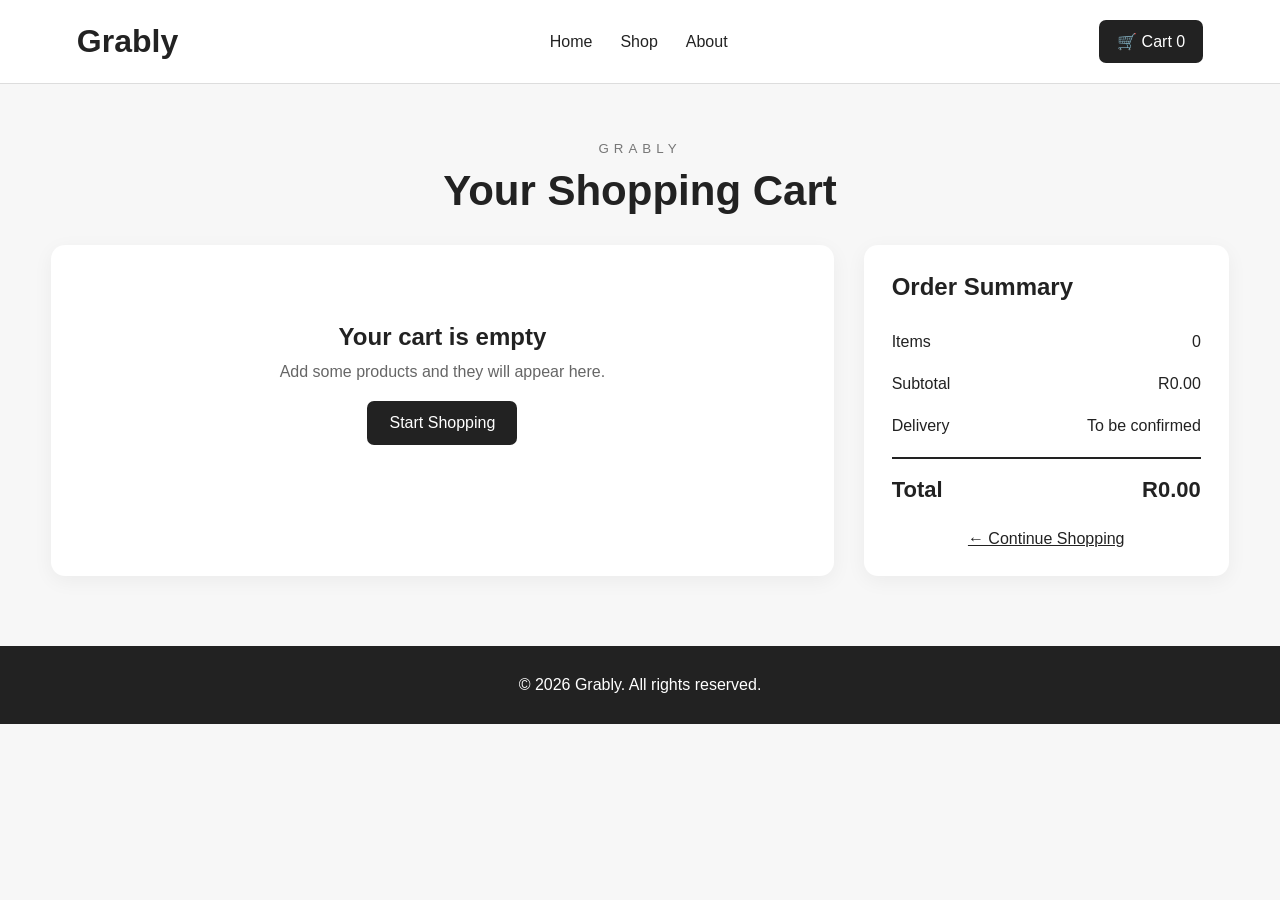
<file: cart.html>
<!DOCTYPE html>
<html lang="en">

<head>
    <meta charset="UTF-8">
    <meta name="viewport" content="width=device-width, initial-scale=1.0">

    <title>Your Cart | Grably</title>

    <style>
        * {
            margin: 0;
            padding: 0;
            box-sizing: border-box;
        }

        body {
            font-family: Arial, Helvetica, sans-serif;
            background: #f7f7f7;
            color: #222;
        }

        header {
            background: white;
            padding: 20px 6%;
            display: flex;
            justify-content: space-between;
            align-items: center;
            border-bottom: 1px solid #ddd;
            position: sticky;
            top: 0;
            z-index: 100;
        }

        .logo {
            font-size: 32px;
            font-weight: bold;
        }

        nav {
            display: flex;
            gap: 28px;
        }

        nav a {
            color: #222;
            text-decoration: none;
        }

        .cart-button {
            background: #222;
            color: white;
            padding: 12px 18px;
            border-radius: 7px;
            text-decoration: none;
        }

        .cart-heading {
            text-align: center;
            padding: 55px 20px 30px;
        }

        .cart-heading small {
            letter-spacing: 5px;
            color: #777;
        }

        .cart-heading h1 {
            font-size: 42px;
            margin-top: 10px;
        }

        .cart-container {
            width: 92%;
            max-width: 1200px;
            margin: 0 auto 70px;

            display: grid;
            grid-template-columns: 1.5fr 0.7fr;
            gap: 30px;
        }

        .cart-box,
        .summary-box {
            background: white;
            border-radius: 14px;
            padding: 28px;
            box-shadow: 0 5px 20px rgba(0,0,0,0.05);
        }

        .cart-item {
            display: grid;
            grid-template-columns: 110px 1fr auto;
            gap: 20px;
            align-items: center;

            padding: 20px 0;
            border-bottom: 1px solid #eee;
        }

        .cart-item:last-child {
            border-bottom: none;
        }

        .cart-item img {
            width: 110px;
            height: 110px;
            object-fit: contain;
            background: #eee;
            border-radius: 10px;
        }

        .item-name {
            font-size: 20px;
            font-weight: bold;
            margin-bottom: 8px;
        }

        .item-price {
            color: #666;
            margin-bottom: 14px;
        }

        .quantity-controls {
            display: flex;
            align-items: center;
            gap: 10px;
        }

        .quantity-controls button {
            width: 34px;
            height: 34px;

            border: 1px solid #ccc;
            background: white;

            border-radius: 6px;
            cursor: pointer;

            font-size: 18px;
        }

        .quantity-number {
            min-width: 25px;
            text-align: center;
            font-weight: bold;
        }

        .item-right {
            text-align: right;
        }

        .item-total {
            font-size: 19px;
            font-weight: bold;
            margin-bottom: 12px;
        }

        .remove-button {
            border: none;
            background: none;
            color: #b00020;

            cursor: pointer;
            text-decoration: underline;
        }

        .summary-box h2 {
            margin-bottom: 20px;
        }

        .summary-row {
            display: flex;
            justify-content: space-between;

            padding: 12px 0;
        }

        .summary-total {
            border-top: 2px solid #222;

            margin-top: 10px;
            padding-top: 18px;

            font-size: 22px;
            font-weight: bold;
        }

        .checkout-button {
            width: 100%;

            display: block;

            margin-top: 25px;

            padding: 15px;

            background: #222;
            color: white;

            border-radius: 8px;

            text-align: center;
            text-decoration: none;

            font-weight: bold;
        }

        .continue-shopping {
            display: block;

            margin-top: 15px;

            text-align: center;

            color: #222;
        }

        .empty-cart {
            text-align: center;
            padding: 50px 20px;
        }

        .empty-cart h2 {
            margin-bottom: 12px;
        }

        .empty-cart p {
            color: #666;
            margin-bottom: 20px;
        }

        .empty-cart a {
            display: inline-block;

            background: #222;
            color: white;

            padding: 13px 22px;

            border-radius: 7px;

            text-decoration: none;
        }

        footer {
            background: #222;
            color: white;

            text-align: center;

            padding: 30px;
        }

        @media (max-width: 850px) {

            .cart-container {
                grid-template-columns: 1fr;
            }

        }

        @media (max-width: 650px) {

            header {
                flex-wrap: wrap;
                gap: 15px;
            }

            nav {
                width: 100%;
                justify-content: center;
                order: 3;
            }

            .cart-item {
                grid-template-columns: 90px 1fr;
            }

            .cart-item img {
                width: 90px;
                height: 90px;
            }

            .item-right {
                grid-column: 2;
                text-align: left;
            }

            .cart-heading h1 {
                font-size: 34px;
            }

        }

    </style>
</head>


<body>


<header>

    <div class="logo">
        Grably
    </div>

    <nav>
        <a href="index.html">Home</a>
        <a href="shop.html">Shop</a>
        <a href="index.html#about">About</a>
    </nav>

    <a href="cart.html" class="cart-button">
        🛒 Cart <span id="cart-count">0</span>
    </a>

</header>



<section class="cart-heading">

    <small>
        GRABLY
    </small>

    <h1>
        Your Shopping Cart
    </h1>

</section>



<main class="cart-container">

    <section class="cart-box">

        <div id="cart-items">
        </div>

    </section>



    <aside class="summary-box">

        <h2>
            Order Summary
        </h2>

        <div class="summary-row">

            <span>
                Items
            </span>

            <span id="item-count">
                0
            </span>

        </div>


        <div class="summary-row">

            <span>
                Subtotal
            </span>

            <span id="subtotal">
                R0.00
            </span>

        </div>


        <div class="summary-row">

            <span>
                Delivery
            </span>

            <span>
                To be confirmed
            </span>

        </div>


        <div class="summary-row summary-total">

            <span>
                Total
            </span>

            <span id="total">
                R0.00
            </span>

        </div>


        <a
            href="checkout.html"
            class="checkout-button"
            id="checkout-button">

            Proceed to Checkout

        </a>


        <a
            href="shop.html"
            class="continue-shopping">

            ← Continue Shopping

        </a>

    </aside>

</main>



<footer>
    © 2026 Grably. All rights reserved.
</footer>



<script>

    let cart =
        JSON.parse(localStorage.getItem("grablyCart")) || [];


    function saveCart() {

        localStorage.setItem(
            "grablyCart",
            JSON.stringify(cart)
        );

    }


    function updateCartCount() {

        let quantity = 0;

        cart.forEach(product => {

            quantity += product.quantity || 1;

        });


        document.getElementById("cart-count").textContent =
            quantity;


        document.getElementById("item-count").textContent =
            quantity;

    }


    function getProductImage(productName) {

        const images = {

            "Adjustable Ankle Support":
                "images/1.jpeg",

            "Hanging Storage Organizer":
                "images/2.jpeg",

            "Adjustable Wrist Brace":
                "images/3.jpeg",

            "Padded Knee Support Strap":
                "images/4.jpeg",

            "Compression Knee Support":
                "images/5.jpeg",

            "Hand-Free Flat Mop":
                "images/6.jpeg",

            "Toothpaste Dispenser":
                "images/7.jpeg"

        };


        return images[productName] || "";

    }


    function displayCart() {

        const cartItems =
            document.getElementById("cart-items");


        cartItems.innerHTML = "";


        if (cart.length === 0) {

            cartItems.innerHTML = `

                <div class="empty-cart">

                    <h2>
                        Your cart is empty
                    </h2>

                    <p>
                        Add some products and they will appear here.
                    </p>

                    <a href="shop.html">
                        Start Shopping
                    </a>

                </div>

            `;


            document.getElementById("subtotal").textContent =
                "R0.00";


            document.getElementById("total").textContent =
                "R0.00";


            document.getElementById("checkout-button").style.display =
                "none";


            updateCartCount();

            return;

        }


        document.getElementById("checkout-button").style.display =
            "block";


        let subtotal = 0;


        cart.forEach((product, index) => {

            const quantity =
                product.quantity || 1;


            const itemTotal =
                Number(product.price) * quantity;


            subtotal += itemTotal;


            const image =
                product.image ||
                getProductImage(product.name);


            const cartItem =
                document.createElement("div");


            cartItem.className =
                "cart-item";


            cartItem.innerHTML = `

                <img
                    src="${image}"
                    alt="${product.name}">


                <div>

                    <div class="item-name">

                        ${product.name}

                    </div>


                    <div class="item-price">

                        R${Number(product.price).toFixed(2)} each

                    </div>


                    <div class="quantity-controls">

                        <button onclick="decreaseQuantity(${index})">
                            −
                        </button>

                        <span class="quantity-number">

                            ${quantity}

                        </span>

                        <button onclick="increaseQuantity(${index})">
                            +
                        </button>

                    </div>

                </div>


                <div class="item-right">

                    <div class="item-total">

                        R${itemTotal.toFixed(2)}

                    </div>

                    <button
                        class="remove-button"
                        onclick="removeProduct(${index})">

                        Remove

                    </button>

                </div>

            `;


            cartItems.appendChild(cartItem);

        });


        document.getElementById("subtotal").textContent =
            "R" + subtotal.toFixed(2);


        document.getElementById("total").textContent =
            "R" + subtotal.toFixed(2);


        updateCartCount();

    }


    function increaseQuantity(index) {

        cart[index].quantity =
            (cart[index].quantity || 1) + 1;


        saveCart();

        displayCart();

    }


    function decreaseQuantity(index) {

        const quantity =
            cart[index].quantity || 1;


        if (quantity > 1) {

            cart[index].quantity =
                quantity - 1;

        } else {

            cart.splice(index, 1);

        }


        saveCart();

        displayCart();

    }


    function removeProduct(index) {

        cart.splice(index, 1);

        saveCart();

        displayCart();

    }


    displayCart();

</script>


</body>

</html>
</file>
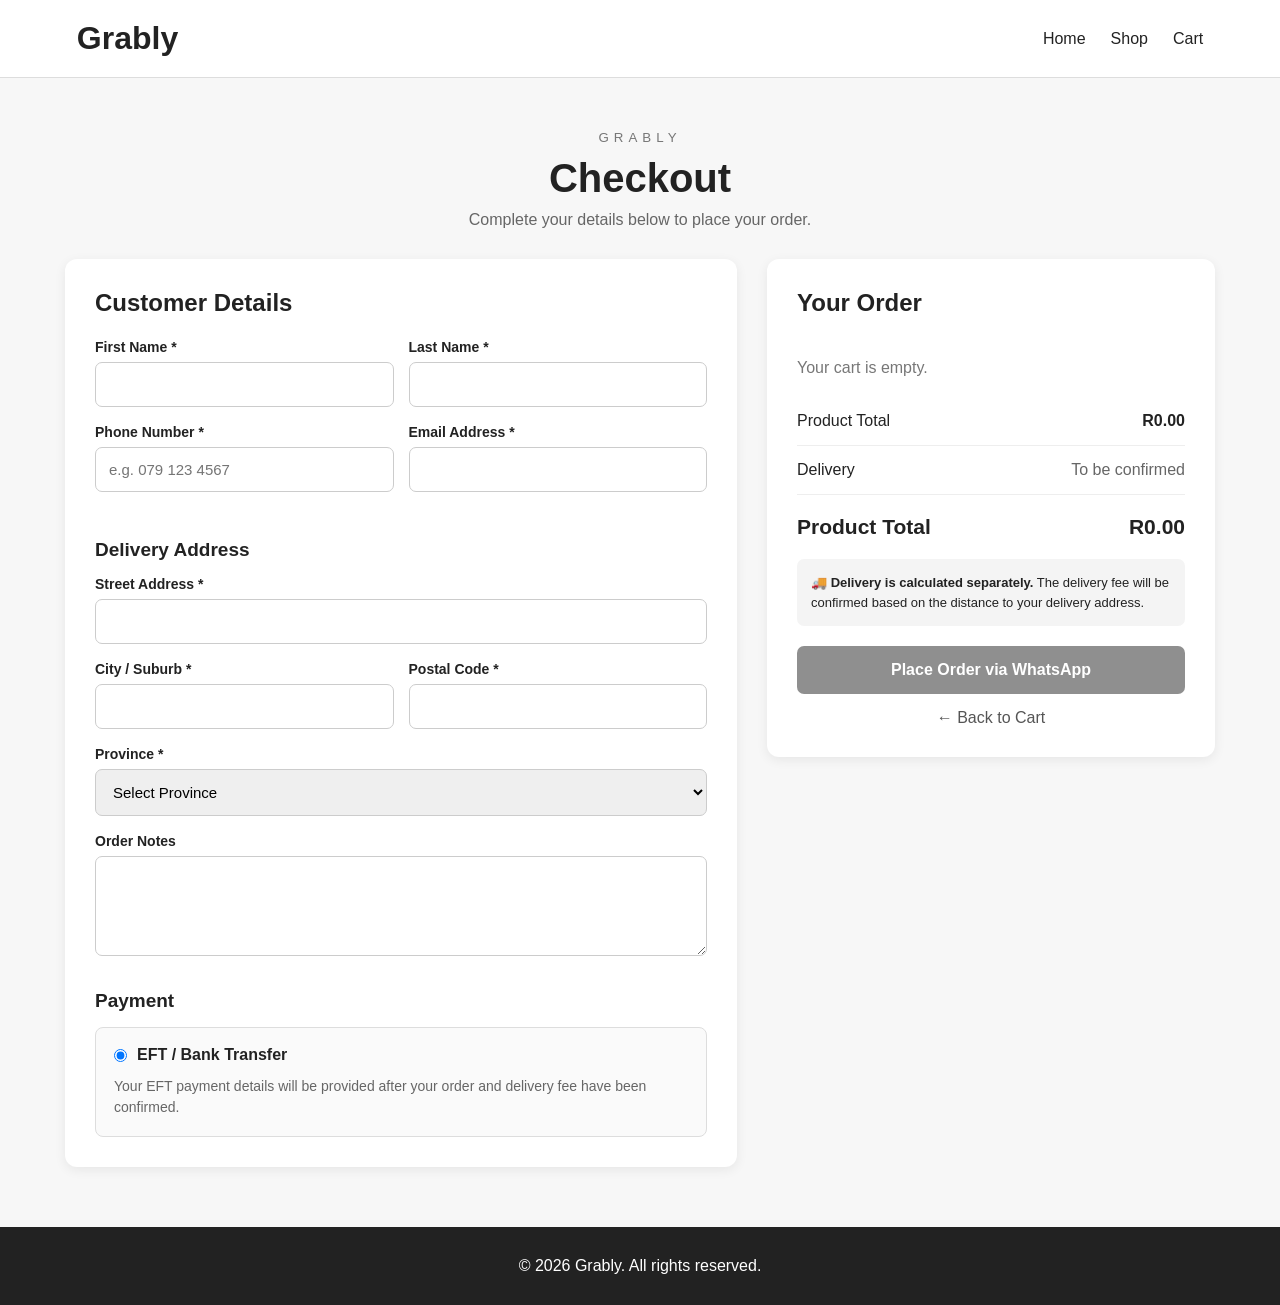
<file: checkout.html>
<!DOCTYPE html>
<html lang="en">

<head>
    <meta charset="UTF-8">
    <meta name="viewport" content="width=device-width, initial-scale=1.0">

    <title>Checkout | Grably</title>

    <style>
        * {
            box-sizing: border-box;
            margin: 0;
            padding: 0;
        }

        body {
            font-family: Arial, Helvetica, sans-serif;
            background: #f7f7f7;
            color: #222;
        }

        /* HEADER */

        header {
            background: white;
            border-bottom: 1px solid #ddd;
            padding: 20px 6%;

            display: flex;
            justify-content: space-between;
            align-items: center;
        }

        .logo {
            font-size: 32px;
            font-weight: bold;
        }

        nav {
            display: flex;
            gap: 25px;
        }

        nav a {
            text-decoration: none;
            color: #222;
        }

        /* PAGE */

        .page-title {
            text-align: center;
            padding: 50px 20px 30px;
        }

        .page-title small {
            letter-spacing: 5px;
            color: #777;
        }

        .page-title h1 {
            font-size: 40px;
            margin: 10px 0;
        }

        .page-title p {
            color: #666;
        }

        /* CHECKOUT */

        .checkout-container {
            width: 92%;
            max-width: 1150px;
            margin: 0 auto 60px;

            display: grid;
            grid-template-columns: 1.5fr 1fr;
            gap: 30px;
        }

        .box {
            background: white;
            padding: 30px;
            border-radius: 12px;

            box-shadow: 0 3px 12px rgba(0,0,0,0.07);
        }

        .box h2 {
            margin-bottom: 22px;
        }

        .section-title {
            margin-top: 30px;
            margin-bottom: 15px;

            font-size: 19px;
        }

        /* FORM */

        .form-row {
            display: grid;
            grid-template-columns: 1fr 1fr;
            gap: 15px;
        }

        .form-group {
            margin-bottom: 17px;
        }

        label {
            display: block;

            font-size: 14px;
            font-weight: bold;

            margin-bottom: 7px;
        }

        input,
        select,
        textarea {
            width: 100%;

            padding: 13px;

            border: 1px solid #ccc;
            border-radius: 7px;

            font-size: 15px;
            font-family: inherit;
        }

        textarea {
            min-height: 100px;
            resize: vertical;
        }

        /* EFT */

        .payment-box {
            border: 1px solid #ddd;
            border-radius: 8px;

            padding: 18px;

            background: #fafafa;
        }

        .payment-option {
            display: flex;
            align-items: center;
            gap: 10px;

            font-size: 16px;
        }

        .payment-option input {
            width: auto;
        }

        .eft-note {
            color: #666;

            font-size: 14px;
            line-height: 1.5;

            margin-top: 12px;
        }

        /* ORDER SUMMARY */

        .summary-box {
            height: fit-content;
        }

        .summary-product {
            display: flex;
            justify-content: space-between;
            gap: 15px;

            padding: 13px 0;

            border-bottom: 1px solid #eee;
        }

        .summary-product-name {
            flex: 1;
        }

        .summary-product-price {
            font-weight: bold;
            white-space: nowrap;
        }

        .summary-row {
            display: flex;
            justify-content: space-between;

            padding: 15px 0;

            border-bottom: 1px solid #eee;
        }

        .delivery-text {
            color: #666;
            text-align: right;
        }

        .total-row {
            display: flex;
            justify-content: space-between;

            font-size: 21px;
            font-weight: bold;

            padding: 20px 0;
        }

        .delivery-notice {
            background: #f4f4f4;

            padding: 14px;

            border-radius: 7px;

            font-size: 13px;
            line-height: 1.5;

            margin-bottom: 20px;
        }

        /* BUTTON */

        .order-button {
            width: 100%;

            padding: 15px;

            border: none;
            border-radius: 7px;

            background: #222;
            color: white;

            font-size: 16px;
            font-weight: bold;

            cursor: pointer;
        }

        .order-button:hover {
            opacity: 0.85;
        }

        .back-cart {
            display: block;

            text-align: center;

            margin-top: 15px;

            color: #555;
            text-decoration: none;
        }

        .empty-message {
            color: #777;
            padding: 20px 0;
        }

        /* FOOTER */

        footer {
            background: #222;
            color: white;

            text-align: center;

            padding: 30px;
        }

        /* MOBILE */

        @media (max-width: 800px) {

            .checkout-container {
                grid-template-columns: 1fr;
            }

            .summary-box {
                order: -1;
            }

        }

        @media (max-width: 550px) {

            header {
                flex-direction: column;
                gap: 15px;
            }

            nav {
                gap: 15px;
            }

            .form-row {
                grid-template-columns: 1fr;
                gap: 0;
            }

            .page-title h1 {
                font-size: 32px;
            }

            .box {
                padding: 20px;
            }

        }
    </style>

</head>


<body>


<header>

    <div class="logo">
        Grably
    </div>

    <nav>

        <a href="index.html">
            Home
        </a>

        <a href="shop.html">
            Shop
        </a>

        <a href="cart.html">
            Cart
        </a>

    </nav>

</header>


<section class="page-title">

    <small>
        GRABLY
    </small>

    <h1>
        Checkout
    </h1>

    <p>
        Complete your details below to place your order.
    </p>

</section>


<main class="checkout-container">


    <!-- CUSTOMER DETAILS -->

    <section class="box">

        <h2>
            Customer Details
        </h2>


        <form id="checkout-form">


            <div class="form-row">

                <div class="form-group">

                    <label for="first-name">
                        First Name *
                    </label>

                    <input
                        type="text"
                        id="first-name"
                        required>

                </div>


                <div class="form-group">

                    <label for="last-name">
                        Last Name *
                    </label>

                    <input
                        type="text"
                        id="last-name"
                        required>

                </div>

            </div>


            <div class="form-row">

                <div class="form-group">

                    <label for="phone">
                        Phone Number *
                    </label>

                    <input
                        type="tel"
                        id="phone"
                        placeholder="e.g. 079 123 4567"
                        required>

                </div>


                <div class="form-group">

                    <label for="email">
                        Email Address *
                    </label>

                    <input
                        type="email"
                        id="email"
                        required>

                </div>

            </div>


            <h3 class="section-title">
                Delivery Address
            </h3>


            <div class="form-group">

                <label for="street">
                    Street Address *
                </label>

                <input
                    type="text"
                    id="street"
                    required>

            </div>


            <div class="form-row">

                <div class="form-group">

                    <label for="city">
                        City / Suburb *
                    </label>

                    <input
                        type="text"
                        id="city"
                        required>

                </div>


                <div class="form-group">

                    <label for="postal">
                        Postal Code *
                    </label>

                    <input
                        type="text"
                        id="postal"
                        required>

                </div>

            </div>


            <div class="form-group">

                <label for="province">
                    Province *
                </label>

                <select id="province" required>

                    <option value="">
                        Select Province
                    </option>

                    <option>Eastern Cape</option>
                    <option>Free State</option>
                    <option>Gauteng</option>
                    <option>KwaZulu-Natal</option>
                    <option>Limpopo</option>
                    <option>Mpumalanga</option>
                    <option>Northern Cape</option>
                    <option>North West</option>
                    <option>Western Cape</option>

                </select>

            </div>


            <div class="form-group">

                <label for="notes">
                    Order Notes
                </label>

                <textarea
                    id="notes"
                    placeholder="Optional notes about your order or delivery...">
                </textarea>

            </div>


            <!-- PAYMENT -->

            <h3 class="section-title">
                Payment
            </h3>


            <div class="payment-box">

                <label class="payment-option">

                    <input
                        type="radio"
                        name="payment"
                        value="EFT / Bank Transfer"
                        checked
                        required>

                    EFT / Bank Transfer

                </label>


                <p class="eft-note">

                    Your EFT payment details will be provided
                    after your order and delivery fee have been
                    confirmed.

                </p>

            </div>


        </form>

    </section>



    <!-- ORDER SUMMARY -->

    <aside class="box summary-box">

        <h2>
            Your Order
        </h2>


        <div id="order-items">
        </div>


        <div class="summary-row">

            <span>
                Product Total
            </span>

            <strong id="subtotal">
                R0.00
            </strong>

        </div>


        <div class="summary-row">

            <span>
                Delivery
            </span>

            <span class="delivery-text">
                To be confirmed
            </span>

        </div>


        <div class="total-row">

            <span>
                Product Total
            </span>

            <span id="total">
                R0.00
            </span>

        </div>


        <div class="delivery-notice">

            🚚 <strong>Delivery is calculated separately.</strong>

            The delivery fee will be confirmed based on
            the distance to your delivery address.

        </div>


        <button
            type="submit"
            form="checkout-form"
            class="order-button"
            id="order-button">

            Place Order via WhatsApp

        </button>


        <a
            href="cart.html"
            class="back-cart">

            ← Back to Cart

        </a>

    </aside>


</main>


<footer>

    © 2026 Grably. All rights reserved.

</footer>



<script>

    const cart =
        JSON.parse(
            localStorage.getItem("grablyCart")
        ) || [];


    const orderItems =
        document.getElementById("order-items");


    let subtotal = 0;



    function displayOrder() {

        orderItems.innerHTML = "";

        subtotal = 0;


        if (cart.length === 0) {

            orderItems.innerHTML =

                '<p class="empty-message">' +
                'Your cart is empty.' +
                '</p>';


            document
                .getElementById("order-button")
                .disabled = true;


            document
                .getElementById("order-button")
                .style.opacity = "0.5";


            return;

        }


        cart.forEach(product => {

            const quantity =
                product.quantity || 1;


            const itemTotal =
                Number(product.price) *
                quantity;


            subtotal += itemTotal;


            const productElement =
                document.createElement("div");


            productElement.className =
                "summary-product";


            productElement.innerHTML =

                '<div class="summary-product-name">' +

                product.name +

                ' × ' +

                quantity +

                '</div>' +

                '<div class="summary-product-price">' +

                'R' +

                itemTotal.toFixed(2) +

                '</div>';


            orderItems.appendChild(
                productElement
            );

        });


        document
            .getElementById("subtotal")
            .textContent =

            "R" + subtotal.toFixed(2);


        document
            .getElementById("total")
            .textContent =

            "R" + subtotal.toFixed(2);

    }



    document
        .getElementById("checkout-form")
        .addEventListener(
            "submit",
            function(event) {

                event.preventDefault();


                if (cart.length === 0) {

                    alert(
                        "Your cart is empty."
                    );

                    return;

                }


                const firstName =
                    document
                        .getElementById("first-name")
                        .value
                        .trim();


                const lastName =
                    document
                        .getElementById("last-name")
                        .value
                        .trim();


                const phone =
                    document
                        .getElementById("phone")
                        .value
                        .trim();


                const email =
                    document
                        .getElementById("email")
                        .value
                        .trim();


                const street =
                    document
                        .getElementById("street")
                        .value
                        .trim();


                const city =
                    document
                        .getElementById("city")
                        .value
                        .trim();


                const province =
                    document
                        .getElementById("province")
                        .value;


                const postal =
                    document
                        .getElementById("postal")
                        .value
                        .trim();


                const notes =
                    document
                        .getElementById("notes")
                        .value
                        .trim();



                let orderText = "";


                cart.forEach(product => {

                    const quantity =
                        product.quantity || 1;


                    const itemTotal =
                        Number(product.price) *
                        quantity;


                    orderText +=

                        "• " +

                        product.name +

                        " x" +

                        quantity +

                        " - R" +

                        itemTotal.toFixed(2) +

                        "\n";

                });



                let message =

                    "NEW GRABLY ORDER\n\n" +

                    "CUSTOMER DETAILS\n" +

                    "Name: " +

                    firstName +

                    " " +

                    lastName +

                    "\n" +

                    "Phone: " +

                    phone +

                    "\n" +

                    "Email: " +

                    email +

                    "\n\n" +


                    "DELIVERY ADDRESS\n" +

                    street +

                    "\n" +

                    city +

                    "\n" +

                    province +

                    "\n" +

                    postal +

                    "\n\n" +


                    "ORDER\n" +

                    orderText +

                    "\n" +

                    "Product Total: R" +

                    subtotal.toFixed(2) +

                    "\n" +

                    "Delivery Fee: To be confirmed based on distance" +

                    "\n\n" +


                    "PAYMENT METHOD\n" +

                    "EFT / Bank Transfer";


                if (notes !== "") {

                    message +=

                        "\n\nORDER NOTES\n" +

                        notes;

                }


                message +=

                    "\n\nPlease confirm the delivery fee, final total and EFT banking details.";



                const whatsappNumber =
                    "27792025514";


                const whatsappURL =

                    "https://wa.me/" +

                    whatsappNumber +

                    "?text=" +

                    encodeURIComponent(message);



                window.open(
                    whatsappURL,
                    "_blank"
                );

            }
        );



    displayOrder();

</script>


</body>

</html>
</file>
